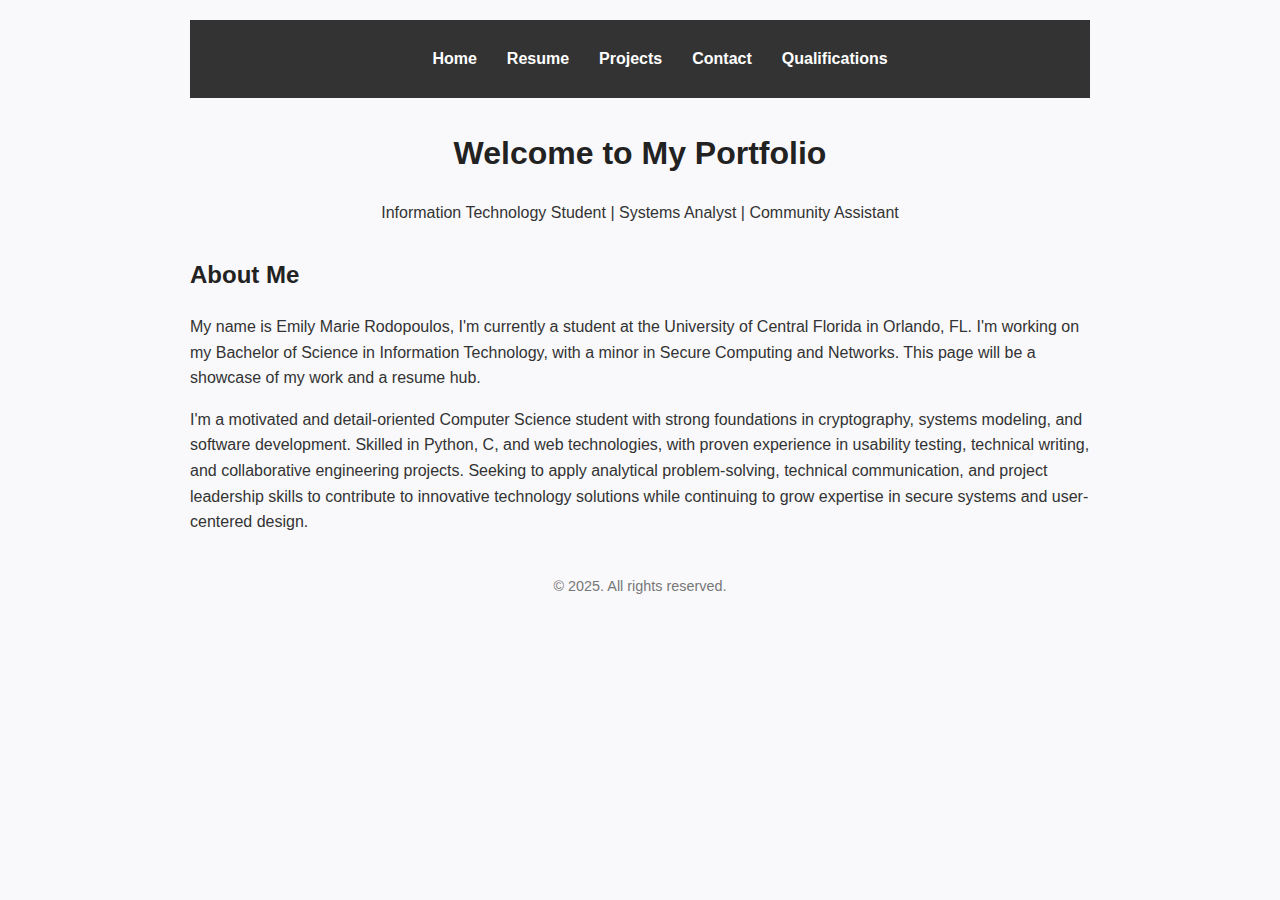
<file: index.html>
<!DOCTYPE html>
<html lang="en">
<head>
  <meta charset="UTF-8">
  <meta name="viewport" content="width=device-width, initial-scale=1.0">
  <title>Emily's Portfolio - Home</title>
  <link rel="stylesheet" href="style.css">
</head>
<body>
  <nav>
    <ul>
      <li><a href="index.html">Home</a></li>
      <li><a href="resume.html">Resume</a></li>
      <li><a href="projects.html">Projects</a></li>
      <li><a href="contact.html">Contact</a></li>
	  <li><a href="qualify.html">Qualifications</a></li>
    </ul>
  </nav>

  <header>
    <h1>Welcome to My Portfolio</h1>
    <p>Information Technology Student | Systems Analyst | Community Assistant</p>
  </header>

  <section>
    <h2>About Me</h2>
    <p>My name is Emily Marie Rodopoulos, I'm currently a student at the University of Central Florida in Orlando, FL. I'm working on my Bachelor of Science in Information Technology, with a minor in Secure Computing and Networks. This page will be a showcase of my work and a resume hub.</p>
	
	<p>I'm a motivated and detail-oriented Computer Science student with strong foundations in cryptography, systems modeling, and software development. Skilled in Python, C, and web technologies, with proven experience in usability testing, technical writing, and collaborative engineering projects. Seeking to apply analytical problem-solving, technical communication, and project leadership skills to contribute to innovative technology solutions while continuing to grow expertise in secure systems and user-centered design.</p>
  
  </section>

  <footer>
    <p>© 2025. All rights reserved.</p>
  </footer>
</body>
</html>
</file>
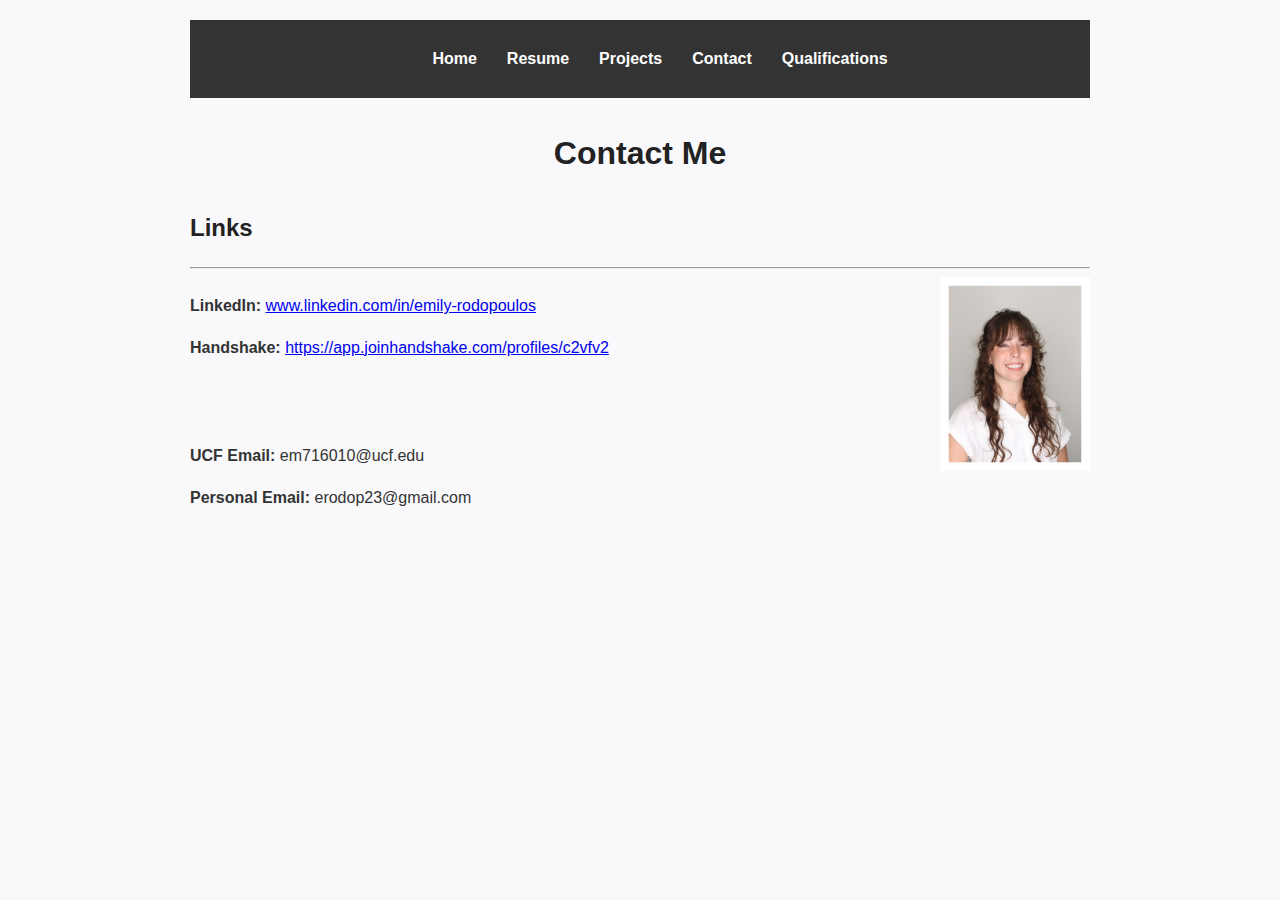
<file: contact.html>
<!DOCTYPE html>
<html lang="en">
<head>
  <meta charset="UTF-8">
  <meta name="viewport" content="width=device-width, initial-scale=1.0">
  <title>Contact Emily</title>
  <link rel="stylesheet" href="style.css">
</head>
<body>
  <nav>
    <ul>
      <li><a href="index.html">Home</a></li>
      <li><a href="resume.html">Resume</a></li>
      <li><a href="projects.html">Projects</a></li>
      <li><a href="contact.html">Contact</a></li>
	  <li><a href="qualify.html">Qualifications</a></li>
    </ul>
  </nav>

  <header>
    <h1>Contact Me</h1>
  </header>

  <section id="section">
  
  <h2>Links</h2>
    <hr> <! ADD Horizontal Line>
		<div class="section-container">
		<div class="section-info">
			<p><b>LinkedIn:</b> <a href="https://www.linkedin.com/in/emily-rodopoulos">www.linkedin.com/in/emily-rodopoulos</a></p>
			<p><b>Handshake:</b> <a href="https://app.joinhandshake.com/profiles/c2vfv2">https://app.joinhandshake.com/profiles/c2vfv2</a></p>
			<br><br>
			<p><b>UCF Email:</b> em716010@ucf.edu
			<p><b>Personal Email:</b> erodop23@gmail.com
		</div>
		<div class="section-photo">
			<img src="headshot.jpg" alt="Emily's Headshot">
		</div>
		
    </div>
  </section>
  </body>
</html>
</file>
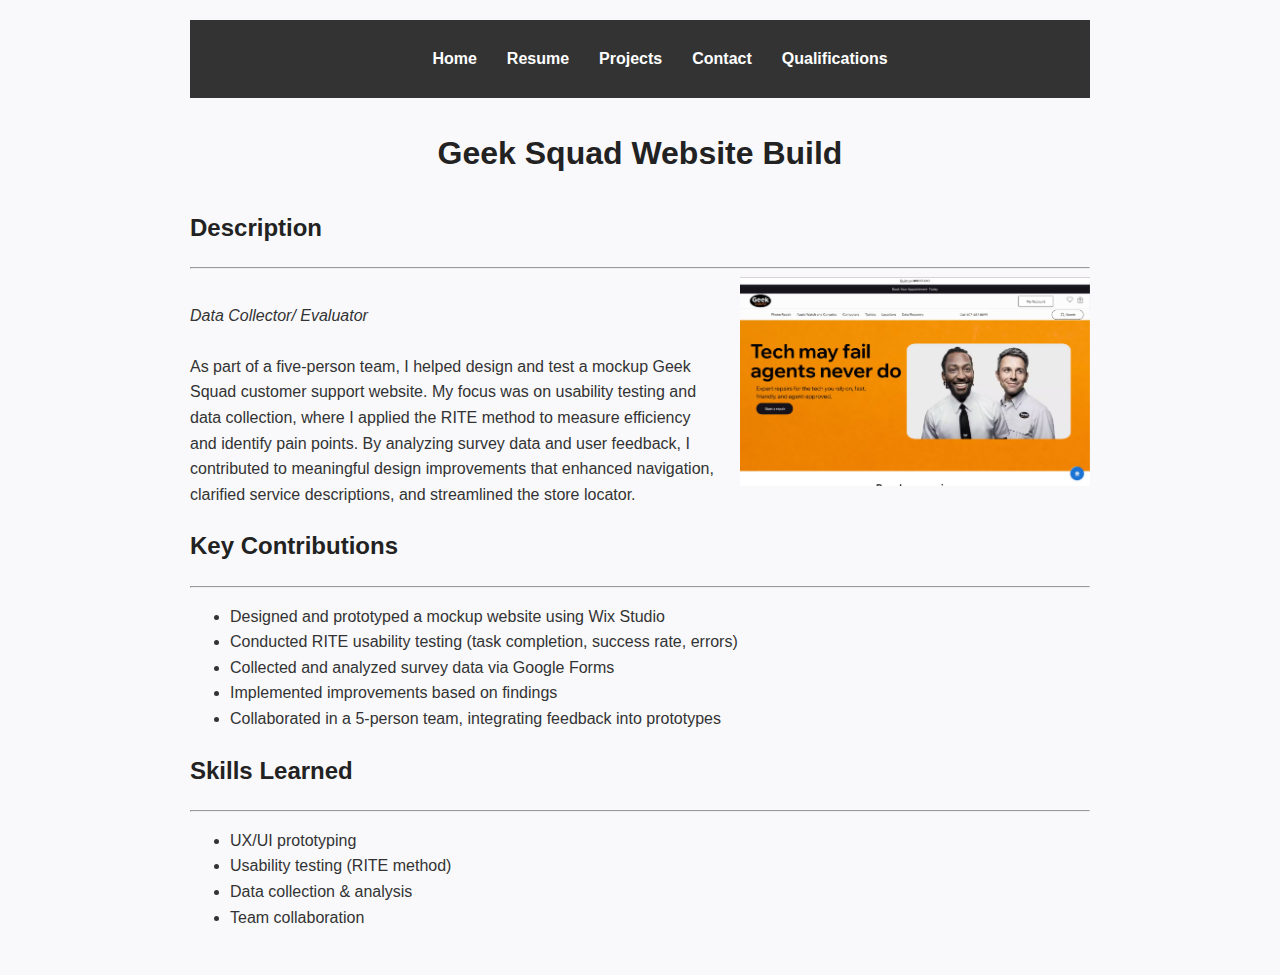
<file: project1.html>
<!DOCTYPE html>
<html lang="en">
<head>
  <meta charset="UTF-8">
  <meta name="viewport" content="width=device-width, initial-scale=1.0">
  <title>Project 1: Website Build</title>
  <link rel="stylesheet" href="style.css">
</head>
<body>
  <nav>
    <ul>
      <li><a href="index.html">Home</a></li>
      <li><a href="resume.html">Resume</a></li>
      <li><a href="projects.html">Projects</a></li>
      <li><a href="contact.html">Contact</a></li>
	  <li><a href="qualify.html">Qualifications</a></li>
    </ul>
  </nav>

  <header>
    <h1>Geek Squad Website Build</h1>
  </header>

  <section id="section">
  
  <h2>Description</h2>
    <hr> <! ADD Horizontal Line>
		<div class="section-container">
		<div class="section-info">
			<br><i>Data Collector/ Evaluator</i>
		<br>
		<br>
		As part of a five‑person team, I helped design and test a mockup Geek Squad customer support website. My focus was on usability testing and data collection, where I applied the RITE method to measure efficiency and identify pain points. By analyzing survey data and user feedback, I contributed to meaningful design improvements that enhanced navigation, clarified service descriptions, and streamlined the store locator.
		</div>
		<div class="section-bigphoto">
			<img src="project1.JPG" alt="Website Screenshot">
		</div>
		
		</div>
		
	<h2>Key Contributions</h2>
    <hr> <! ADD Horizontal Line>
		<ul>
			<li>Designed and prototyped a mockup website using Wix Studio</li>
			<li>Conducted RITE usability testing (task completion, success rate, errors)</li>
			<li>Collected and analyzed survey data via Google Forms</li>
			<li>Implemented improvements based on findings</li>
			<li>Collaborated in a 5‑person team, integrating feedback into prototypes</li>
		</ul>
		
		
	<h2>Skills Learned</h2>
    <hr> <! ADD Horizontal Line>
		<ul>
			<li>UX/UI prototyping</li>
			<li>Usability testing (RITE method)</li>
			<li>Data collection & analysis</li>
			<li>Team collaboration</li>
		</ul>
		
  </section>
  </body>

</html>
</file>
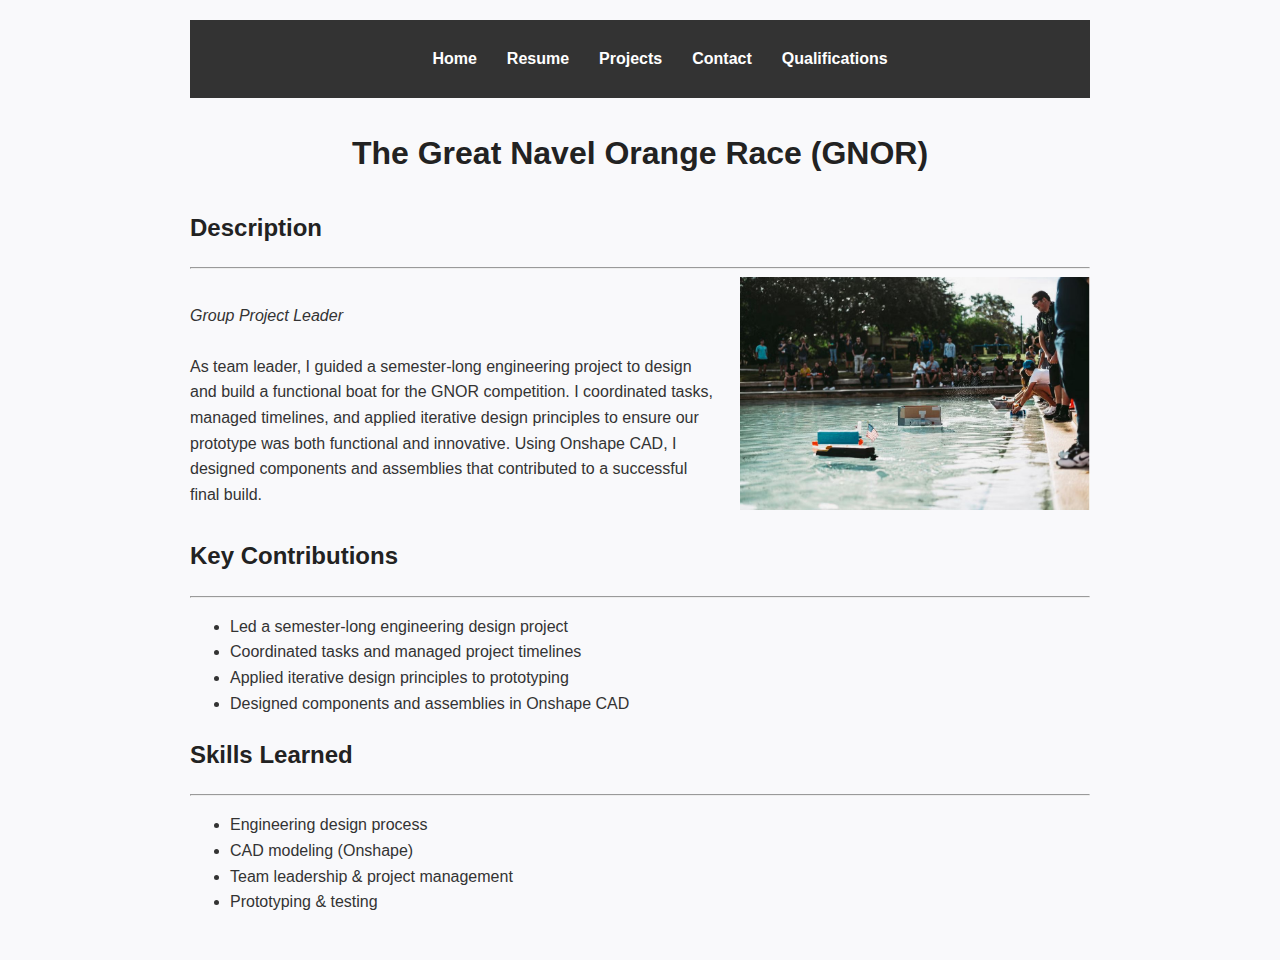
<file: project2.html>
<!DOCTYPE html>
<html lang="en">
<head>
  <meta charset="UTF-8">
  <meta name="viewport" content="width=device-width, initial-scale=1.0">
  <title>Project 2: GNOR</title>
  <link rel="stylesheet" href="style.css">
</head>
<body>
  <nav>
    <ul>
      <li><a href="index.html">Home</a></li>
      <li><a href="resume.html">Resume</a></li>
      <li><a href="projects.html">Projects</a></li>
      <li><a href="contact.html">Contact</a></li>
	  <li><a href="qualify.html">Qualifications</a></li>
    </ul>
  </nav>

  <header>
    <h1>The Great Navel Orange Race (GNOR)</h1>
  </header>

  <section id="section">
  
  <h2>Description</h2>
    <hr> <! ADD Horizontal Line>
		<div class="section-container">
		<div class="section-info">
			<br><i>Group Project Leader</i>
		<br>
		<br>
			As team leader, I guided a semester‑long engineering project to design and build a functional boat for the GNOR competition. I coordinated tasks, managed timelines, and applied iterative design principles to ensure our prototype was both functional and innovative. Using Onshape CAD, I designed components and assemblies that contributed to a successful final build.
		</div>
		<div class="section-bigphoto">
			<img src="project2.JPG" alt="GNOR Boat Project">
		</div>
		
		</div>
		
	<h2>Key Contributions</h2>
    <hr> <! ADD Horizontal Line>
		<ul>
			<li>Led a semester‑long engineering design project</li>
			<li>Coordinated tasks and managed project timelines</li>
			<li>Applied iterative design principles to prototyping</li>
			<li>Designed components and assemblies in Onshape CAD</li>
		</ul>
		
		
	<h2>Skills Learned</h2>
    <hr> <! ADD Horizontal Line>
		<ul>
			<li>Engineering design process</li>
			<li>CAD modeling (Onshape)</li>
			<li>Team leadership & project management</li>
			<li>Prototyping & testing</li>
		</ul>
		
  </section>
  </body>

</html>
</file>
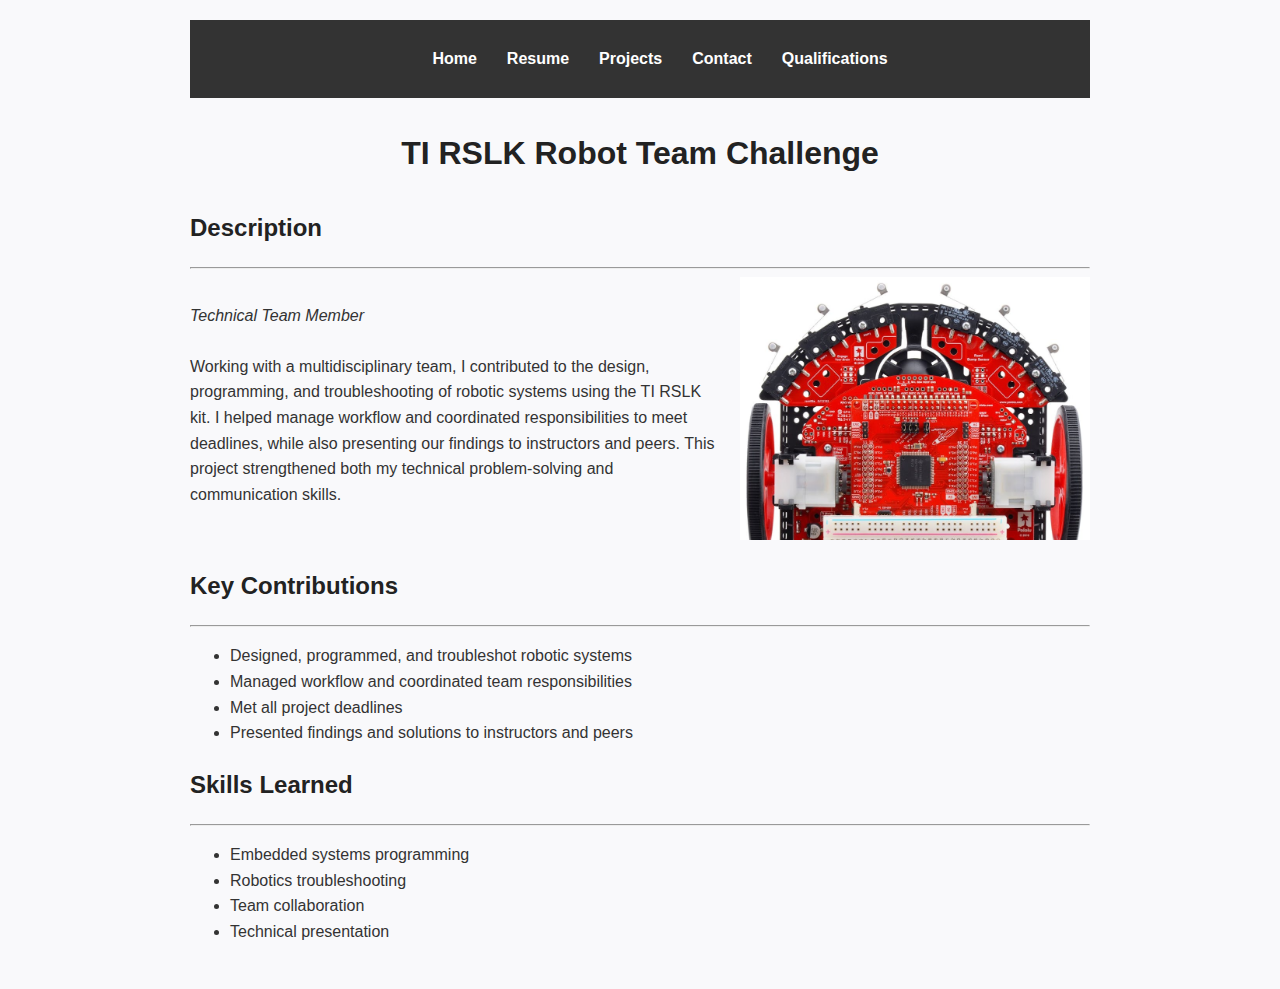
<file: project3.html>
<!DOCTYPE html>
<html lang="en">
<head>
  <meta charset="UTF-8">
  <meta name="viewport" content="width=device-width, initial-scale=1.0">
  <title>Project 3: TI RSLK</title>
  <link rel="stylesheet" href="style.css">
</head>
<body>
  <nav>
    <ul>
      <li><a href="index.html">Home</a></li>
      <li><a href="resume.html">Resume</a></li>
      <li><a href="projects.html">Projects</a></li>
      <li><a href="contact.html">Contact</a></li>
	  <li><a href="qualify.html">Qualifications</a></li>
    </ul>
  </nav>

  <header>
    <h1>TI RSLK Robot Team Challenge</h1>
  </header>

  <section id="section">
  
  <h2>Description</h2>
    <hr> <! ADD Horizontal Line>
		<div class="section-container">
		<div class="section-info">
			<br><i>Technical Team Member</i>
		<br>
		<br>
			Working with a multidisciplinary team, I contributed to the design, programming, and troubleshooting of robotic systems using the TI RSLK kit. I helped manage workflow and coordinated responsibilities to meet deadlines, while also presenting our findings to instructors and peers. This project strengthened both my technical problem‑solving and communication skills.
		</div>
		<div class="section-bigphoto">
			<img src="project3.jpg" alt="Red Robot">
		</div>
		
		</div>
		
	<h2>Key Contributions</h2>
    <hr> <! ADD Horizontal Line>
		<ul>
			<li>Designed, programmed, and troubleshot robotic systems</li>
			<li>Managed workflow and coordinated team responsibilities</li>
			<li>Met all project deadlines</li>
			<li>Presented findings and solutions to instructors and peers</li>
		</ul>
		
		
	<h2>Skills Learned</h2>
    <hr> <! ADD Horizontal Line>
		<ul>
			<li>Embedded systems programming</li>
			<li>Robotics troubleshooting</li>
			<li>Team collaboration</li>
			<li>Technical presentation</li>
		</ul>
		
  </section>
  </body>
</html>
</file>
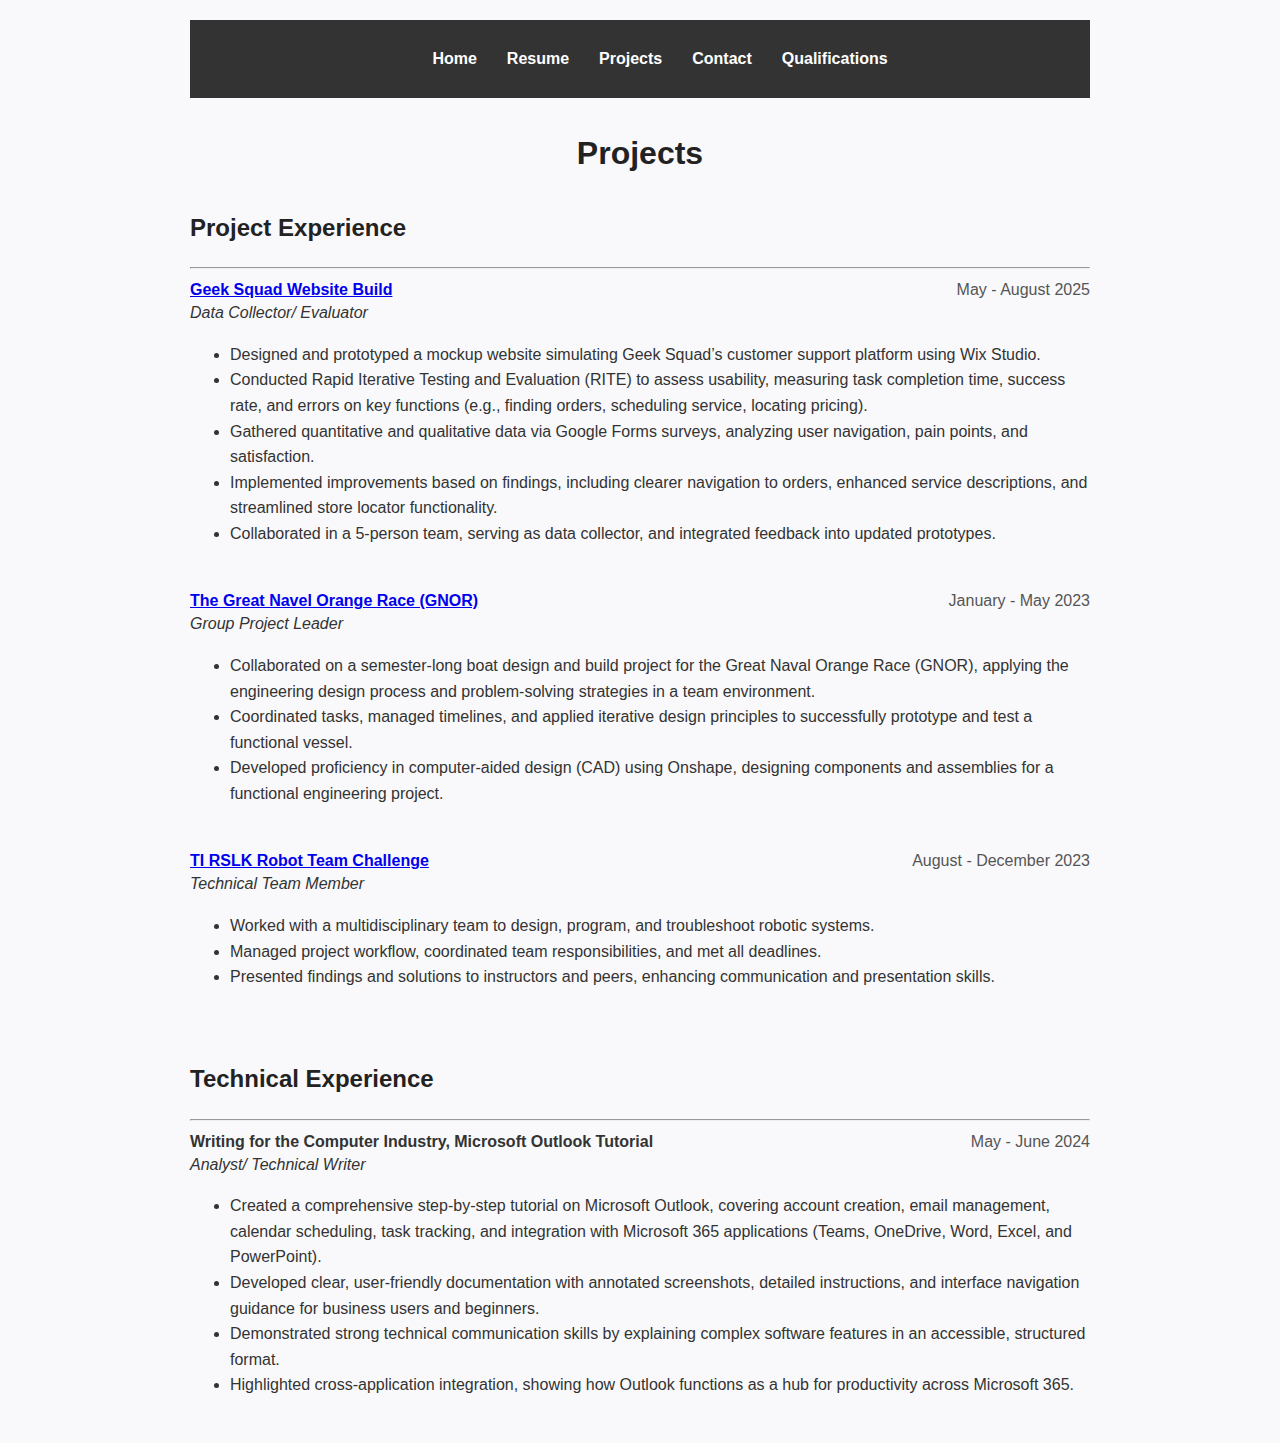
<file: projects.html>
<!DOCTYPE html>
<html lang="en">
<head>
  <meta charset="UTF-8">
  <meta name="viewport" content="width=device-width, initial-scale=1.0">
  <title>Emily's Projects</title>
  <link rel="stylesheet" href="style.css">
</head>
<body>
  <nav>
    <ul>
      <li><a href="index.html">Home</a></li>
      <li><a href="resume.html">Resume</a></li>
      <li><a href="projects.html">Projects</a></li>
      <li><a href="contact.html">Contact</a></li>
	  <li><a href="qualify.html">Qualifications</a></li>
    </ul>
  </nav>

  <section id="projects">
  <header>
    <h1>Projects</h1>
  </header>

  <h2>Project Experience</h2>
    <hr> <!ADD Horizontal Line>
	<div class="leftAlign-date">
    <a href="project1.html"><b>Geek Squad Website Build</b></a>
	<span class="side">May - August 2025</span>
	</div>
	<br><i>Data Collector/ Evaluator</i>
	<br><ul>
		<li>Designed and prototyped a mockup website simulating Geek Squad’s customer support platform using Wix Studio.</li>
		<li>Conducted Rapid Iterative Testing and Evaluation (RITE) to assess usability, measuring task completion time, success rate, and errors on key functions (e.g., finding orders, scheduling service, locating pricing).</li>
		<li>Gathered quantitative and qualitative data via Google Forms surveys, analyzing user navigation, pain points, and satisfaction.</li>
		<li>Implemented improvements based on findings, including clearer navigation to orders, enhanced service descriptions, and streamlined store locator functionality.</li>
		<li>Collaborated in a 5-person team, serving as data collector, and integrated feedback into updated prototypes.</li>
	</ul>
	
	<br>
	<div class="leftAlign-date">
    <a href="project2.html"><b>The Great Navel Orange Race (GNOR)</b></a>
	<span class="side">January - May 2023</span>
	</div>
	<br><i>Group Project Leader</i>
	<br><ul>
		<li>Collaborated on a semester-long boat design and build project for the Great Naval Orange Race (GNOR), applying the engineering design process and problem-solving strategies in a team environment.</li>
		<li>Coordinated tasks, managed timelines, and applied iterative design principles to successfully prototype and test a functional vessel.</li>
		<li>Developed proficiency in computer-aided design (CAD) using Onshape, designing components and assemblies for a functional engineering project.</li>
	</ul>
	
	<br>
	<div class="leftAlign-date">
    <a href="project3.html"><b>TI RSLK Robot Team Challenge</b></a>
	<span class="side">August - December 2023</span>
	</div>
	<br><i>Technical Team Member</i>
	<br><ul>
		<li>Worked with a multidisciplinary team to design, program, and troubleshoot robotic systems.</li>
		<li>Managed project workflow, coordinated team responsibilities, and met all deadlines.</li>
		<li>Presented findings and solutions to instructors and peers, enhancing communication and presentation skills.</li>
	</ul>
	</section>

	<br>
  <section>
    <h2>Technical Experience</h2>
    <hr> <!ADD Horizontal Line>
	<div class="leftAlign-date">
    <b>Writing for the Computer Industry, Microsoft Outlook Tutorial</b>
	<span class="side">May - June 2024</span>
	</div>
	<br><i>Analyst/ Technical Writer</i>
	<br><ul>
		<li>Created a comprehensive step-by-step tutorial on Microsoft Outlook, covering account creation, email management, calendar scheduling, task tracking, and integration with Microsoft 365 applications (Teams, OneDrive, Word, Excel, and PowerPoint).</li>
		<li>Developed clear, user-friendly documentation with annotated screenshots, detailed instructions, and interface navigation guidance for business users and beginners.</li>
		<li>Demonstrated strong technical communication skills by explaining complex software features in an accessible, structured format.</li>
		<li>Highlighted cross-application integration, showing how Outlook functions as a hub for productivity across Microsoft 365.</li>
	</ul>
	
	</section>
</body>
</html>
</file>
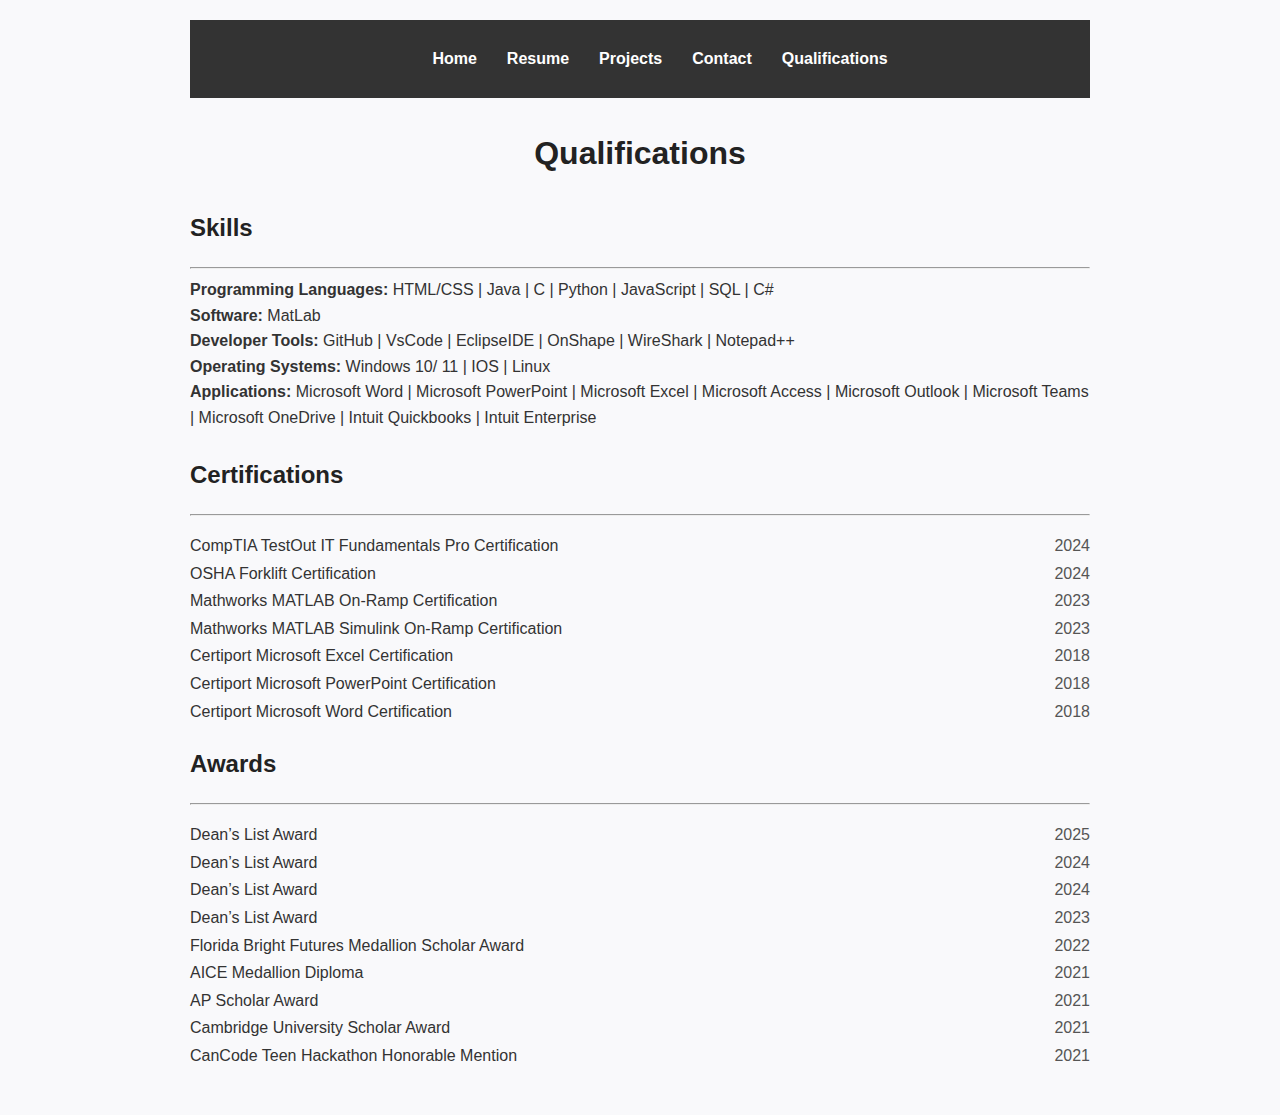
<file: qualify.html>
<!DOCTYPE html>
<html lang="en">
<head>
  <meta charset="UTF-8">
  <meta name="viewport" content="width=device-width, initial-scale=1.0">
  <title>Emily's Qualifications</title>
  <link rel="stylesheet" href="style.css">
</head>
<body>
  <nav>
    <ul>
      <li><a href="index.html">Home</a></li>
      <li><a href="resume.html">Resume</a></li>
      <li><a href="projects.html">Projects</a></li>
      <li><a href="contact.html">Contact</a></li>
	  <li><a href="qualify.html">Qualifications</a></li>
    </ul>
  </nav>

  <header>
    <h1>Qualifications</h1>
  </header>

  <section>
  <h2>Skills</h2>
    <hr> <! ADD Horizontal Line>
	<b>Programming Languages:</b> HTML/CSS | Java | C | Python | JavaScript | SQL | C#
	<br><b>Software:</b> MatLab
	<br><b>Developer Tools:</b> GitHub | VsCode | EclipseIDE | OnShape | WireShark | Notepad++
	<br><b>Operating Systems:</b> Windows 10/ 11 | IOS | Linux
	<br><b>Applications: </b>Microsoft Word | Microsoft PowerPoint | Microsoft Excel | Microsoft Access | Microsoft Outlook | Microsoft Teams | Microsoft OneDrive | Intuit Quickbooks | Intuit Enterprise
	</section>
	
<section>
  <h2>Certifications</h2>
    <hr> <! ADD Horizontal Line>
	<ul class="certifications">
  <li>
    <span class="cert-name">CompTIA TestOut IT Fundamentals Pro Certification</span>
    <span class="cert-date">2024</span>
  </li>
  <li>
    <span class="cert-name">OSHA Forklift Certification</span>
    <span class="cert-date">2024</span>
  </li>
  <li>
    <span class="cert-name">Mathworks MATLAB On-Ramp Certification</span>
    <span class="cert-date">2023</span>
  </li>
  <li>
    <span class="cert-name">Mathworks MATLAB Simulink On-Ramp Certification</span>
    <span class="cert-date">2023</span>
  </li>
  <li>
    <span class="cert-name">Certiport Microsoft Excel Certification</span>
    <span class="cert-date">2018</span>
  </li>
  <li>
    <span class="cert-name">Certiport Microsoft PowerPoint Certification</span>
    <span class="cert-date">2018</span>
  </li>
  <li>
    <span class="cert-name">Certiport Microsoft Word Certification</span>
    <span class="cert-date">2018</span>
  </li>
</ul>
	
	<section class="awards">
  <h2>Awards</h2>
    <hr> <! ADD Horizontal Line>
  <ul class="award-list">
    <li>
      <span class="award-name">Dean’s List Award</span>
      <span class="award-date">2025</span>
    </li>
    <li>
      <span class="award-name">Dean’s List Award</span>
      <span class="award-date">2024</span>
    </li>
    <li>
      <span class="award-name">Dean’s List Award</span>
      <span class="award-date">2024</span>
    </li>
    <li>
      <span class="award-name">Dean’s List Award</span>
      <span class="award-date">2023</span>
    </li>
    <li>
      <span class="award-name">Florida Bright Futures Medallion Scholar Award</span>
      <span class="award-date">2022</span>
    </li>
    <li>
      <span class="award-name">AICE Medallion Diploma</span>
      <span class="award-date">2021</span>
    </li>
    <li>
      <span class="award-name">AP Scholar Award</span>
      <span class="award-date">2021</span>
    </li>
    <li>
      <span class="award-name">Cambridge University Scholar Award</span>
      <span class="award-date">2021</span>
    </li>
    <li>
      <span class="award-name">CanCode Teen Hackathon Honorable Mention</span>
      <span class="award-date">2021</span>
    </li>
    
  </ul>
</section>
	</section>
</body>
</html>
</file>
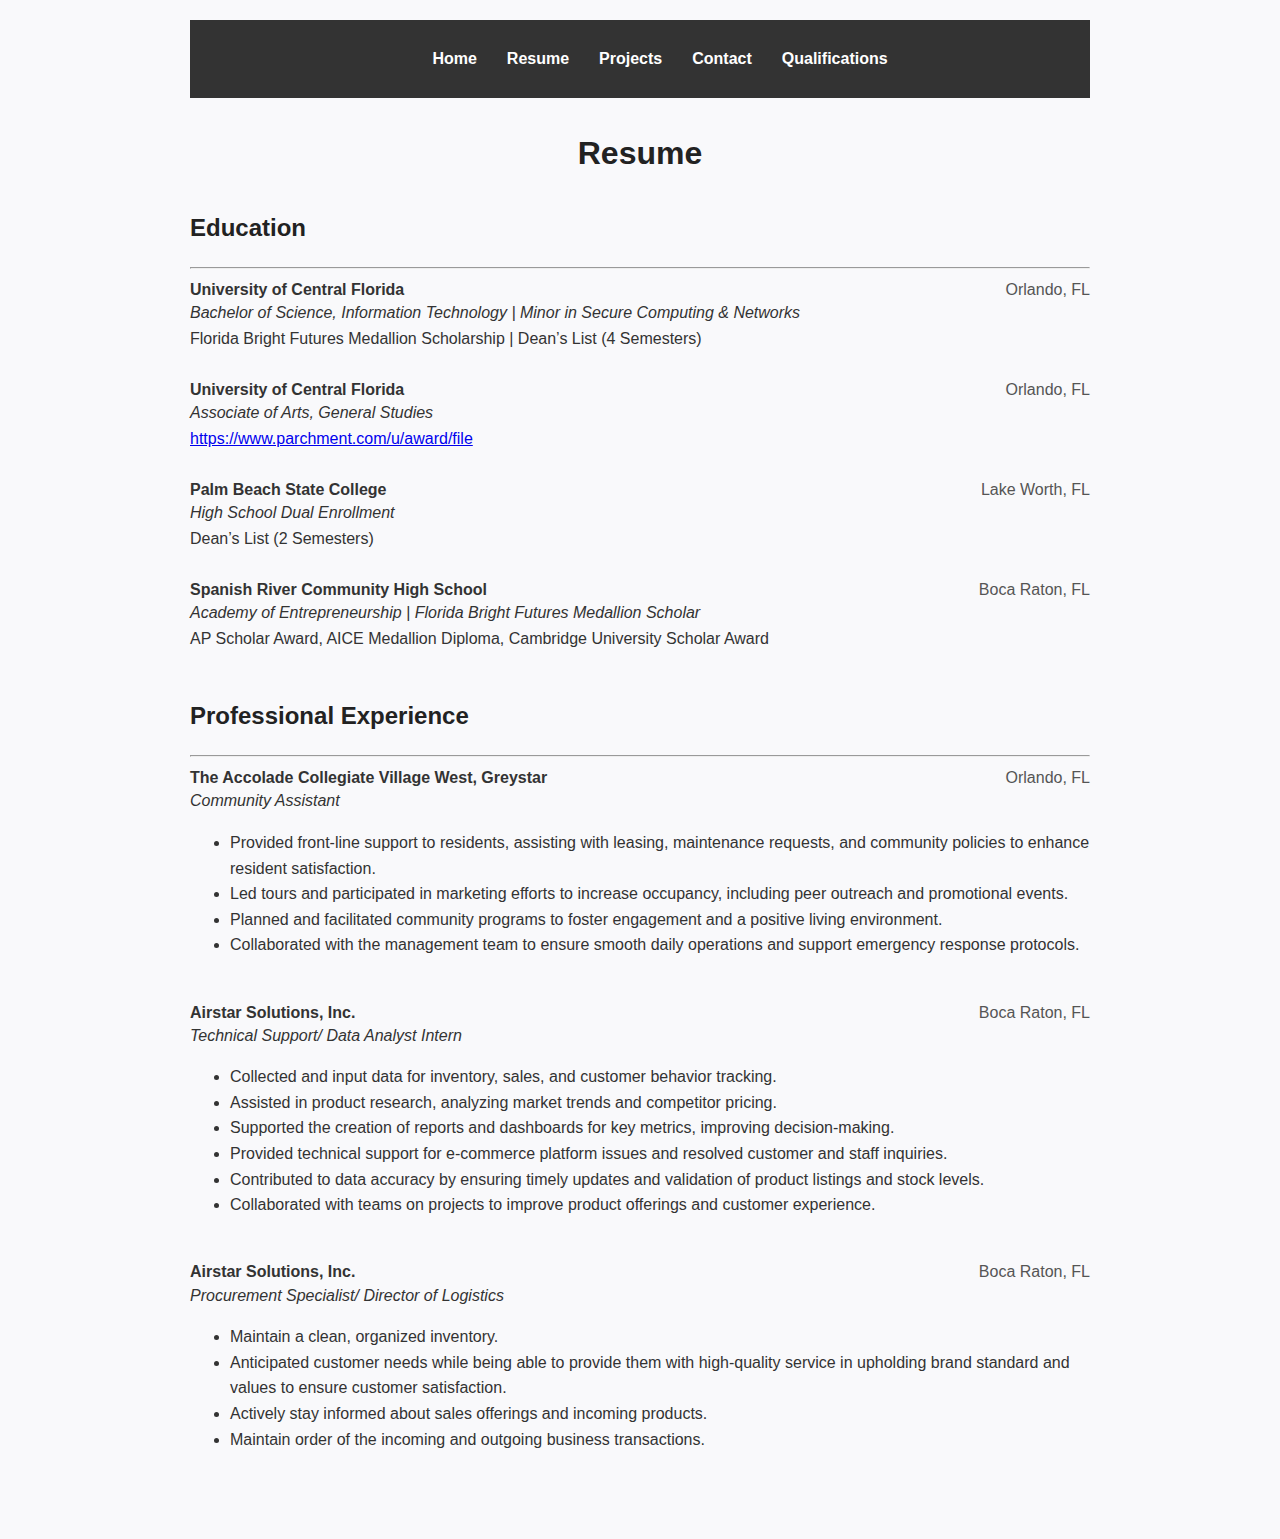
<file: resume.html>
<!DOCTYPE html>
<html lang="en">
<head>
  <meta charset="UTF-8">
  <meta name="viewport" content="width=device-width, initial-scale=1.0">
  <title>Emily's Resume</title>
  <link rel="stylesheet" href="style.css">
</head>
<body>
  <nav>
    <ul>
      <li><a href="index.html">Home</a></li>
      <li><a href="resume.html">Resume</a></li>
      <li><a href="projects.html">Projects</a></li>
      <li><a href="contact.html">Contact</a></li>
	  <li><a href="qualify.html">Qualifications</a></li>
    </ul>
  </nav>

  <header>
    <h1>Resume</h1>
  </header>

  
  <div class="leftAlign">
  
    <h2>Education</h2>
	<hr> <! ADD Horizontal Line>
	<div class="leftAlign-date">
    <b>University of Central Florida</b>
	<span class="side">Orlando, FL</span>
	</div>
	<br><i>Bachelor of Science, Information Technology | Minor in Secure Computing & Networks</i>
	<br>Florida Bright Futures Medallion Scholarship | Dean’s List (4 Semesters)
	
	<br><br>
	<div class="leftAlign-date">
    <b>University of Central Florida</b>
	<span class="side">Orlando, FL</span>
	</div>
	<br><i>Associate of Arts, General Studies</i>
	<br><a href="https://www.parchment.com/u/award/ead61ec0ceb1370ef8f1573bd7ca3252/file">https://www.parchment.com/u/award/file</a>
	
	<br><br>
	<div class="leftAlign-date">
    <b>Palm Beach State College</b>
	<span class="side">Lake Worth, FL</span>
	</div>
	<br><i>High School Dual Enrollment</i>
	<br>Dean’s List (2 Semesters)
	
	<br><br>
	<div class="leftAlign-date">
    <b>Spanish River Community High School</b>
	<span class="side">Boca Raton, FL</span>
	</div>
	<br><i>Academy of Entrepreneurship | Florida Bright Futures Medallion Scholar</i>
	<br>AP Scholar Award, AICE Medallion Diploma, Cambridge University Scholar Award
	
	<br>
	<br>
  <section>
  <h2>Professional Experience</h2>
    <hr> <! ADD Horizontal Line>
	<div class="leftAlign-date">
    <b>The Accolade Collegiate Village West, Greystar</b>
	<span class="side">Orlando, FL</span>
	</div>
	<br><i>Community Assistant</i>
	<br><ul>
		<li>Provided front-line support to residents, assisting with leasing, maintenance requests, and community policies to enhance resident satisfaction.</li>
		<li>Led tours and participated in marketing efforts to increase occupancy, including peer outreach and promotional events.</li>
		<li>Planned and facilitated community programs to foster engagement and a positive living environment.</li>
		<li>Collaborated with the management team to ensure smooth daily operations and support emergency response protocols.</li>
	</ul>
	
	<br>
	<div class="leftAlign-date">
    <b>Airstar Solutions, Inc.</b>
	<span class="side">Boca Raton, FL</span>
	</div>
	<br><i>Technical Support/ Data Analyst Intern</i>
	<br><ul>
		<li>Collected and input data for inventory, sales, and customer behavior tracking.</li>
		<li>Assisted in product research, analyzing market trends and competitor pricing.</li>
		<li>Supported the creation of reports and dashboards for key metrics, improving decision-making.</li>
		<li>Provided technical support for e-commerce platform issues and resolved customer and staff inquiries.</li>
		<li>Contributed to data accuracy by ensuring timely updates and validation of product listings and stock levels.</li>
		<li>Collaborated with teams on projects to improve product offerings and customer experience.</li>
	</ul>
	
	<br>
	<div class="leftAlign-date">
    <b>Airstar Solutions, Inc.</b>
	<span class="side">Boca Raton, FL</span>
	</div>
	<br><i>Procurement Specialist/ Director of Logistics</i>
	<br><ul>
		<li>Maintain a clean, organized inventory.</li>
		<li>Anticipated customer needs while being able to provide them with high-quality service in upholding brand standard and values to ensure customer satisfaction.</li>
		<li>Actively stay informed about sales offerings and incoming products.</li>
		<li>Maintain order of the incoming and outgoing business transactions.</li>
	</ul>
	
	<br>
  </section>
</body>
</html>
</file>
<file: style.css>
body {
  font-family: Arial, sans-serif;
  line-height: 1.6;
  background: #f9f9fb;
  color: #333;
  max-width: 900px;
  margin: auto;
  padding: 20px;
}

nav {
  background: #333;
  padding: 10px;
}
nav ul {
  list-style: none;
  display: flex;
  justify-content: center;
}
nav ul li {
  margin: 0 15px;
}
nav ul li a {
  color: #fff;
  text-decoration: none;
  font-weight: bold;
}
nav ul li a:hover {
  text-decoration: underline;
}

header {
  text-align: center;
  margin: 30px 0;
}

h1, h2 {
  color: #222;
}

section {
  margin-bottom: 25px;
}

footer {
  text-align: center;
  font-size: 0.9em;
  color: #777;
  margin-top: 40px;
}
.leftAlign-date {
  display: flex;
  justify-content: space-between;
  align-items: baseline;
  margin-bottom: -28px;
}

.leftAlign-date h3 {
  font-size: 1.1em;
  font-weight: bold;
}

.leftAlign-date .side {
  color: #555;
}

.certifications {
  list-style: none;
  padding: 0;
}

.certifications li {
  display: flex;
  justify-content: space-between; 
  padding: 1px 0;
}

.cert-name {
  font-weight: 500;
}

.cert-date {
  color: #555;
}
.award-list {
  list-style: none;
  padding: 0;
}

.award-list li {
  display: flex;
  justify-content: space-between; 
  padding: 1px 0; 
}

.award-name {
  font-weight: 500;
}

.award-date {
  color: #555;
}
.section-container {
  display: flex;
  justify-content: space-between;
  align-items: flex-start; 
  gap: 20px; 
}
.section-photo img {
  max-width: 150px;    
  object-fit: cover;  
}
.section-bigphoto img {
  max-width: 350px;    
  object-fit: cover;  
}
.section-info {
  flex: 1;
}
</file>
